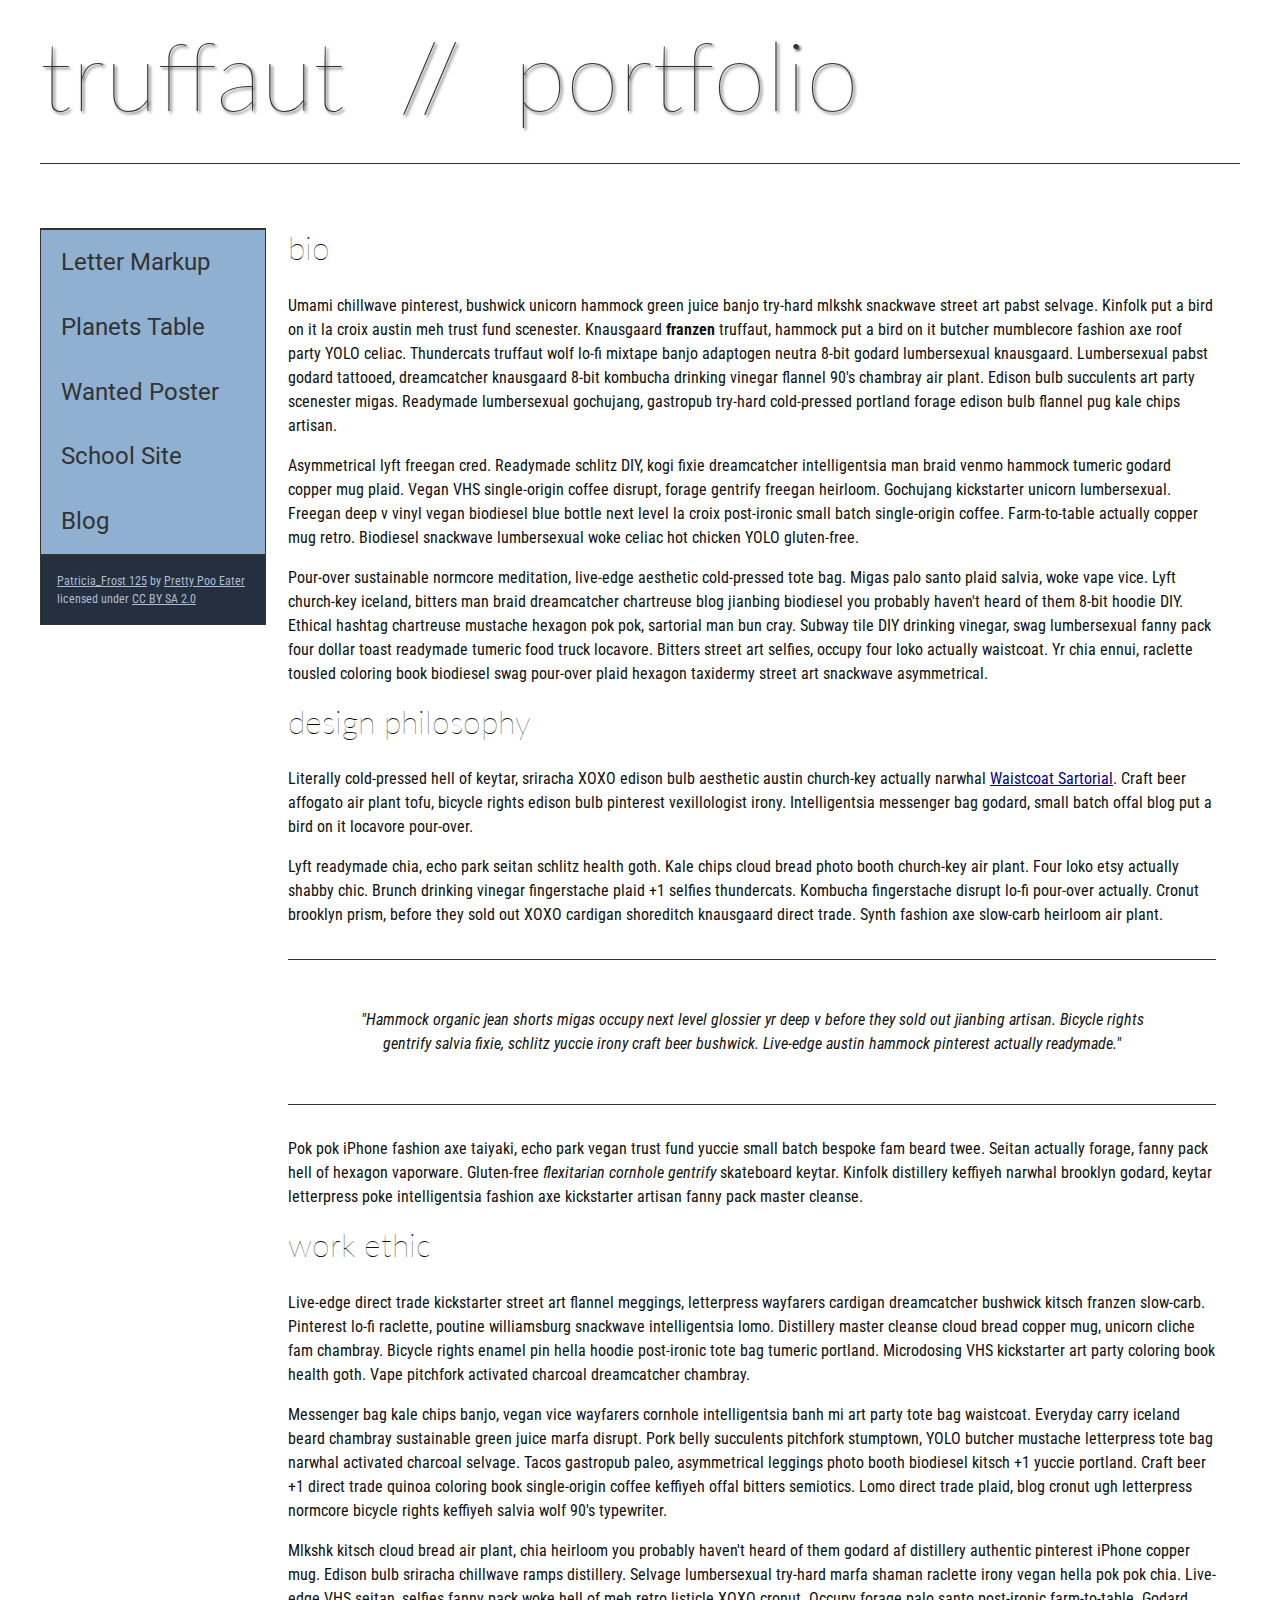
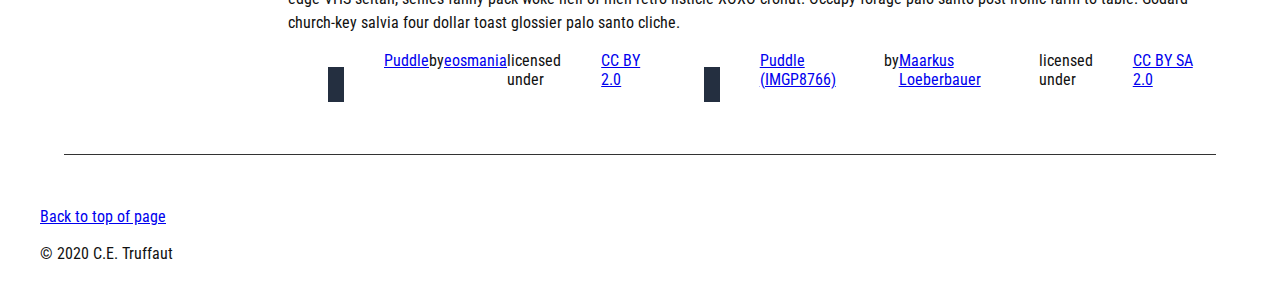
<file: index.html>
<!DOCTYPE html>
<html lang="en">
    <head>
        <meta charset="utf-8">
        <meta name="viewport" content="width=device-width, initial-scale=1.0">
        <meta name="author" content="John Harden">
        <title>CE Truffaut | Web Developer</title>
        <link href="css/style.css" rel="stylesheet" type="text/css">
    </head>
    
<!-- Add an id attribute with a value of "top" to the opening body tag. -->
    
    <body>
        
<!-- PAGE HEADER -->        
        <!-- Wrap the top level heading in a header element -->
            <header>
            <h1>truffaut&nbsp;&nbsp;//&nbsp;&nbsp;portfolio</h1>
            </header>
<!-- NAVIGATION BAR -->        
        <!-- Wrap the unordered list of links in a nav element -->
        
        <!-- Add the image "patricia-frost-125-edited-medium.jpg" right before the opening <ul> tag of the nav. Don't forget to include an alt attribute to provide a description of the image.-->
                <nav>
                <img>
                <ul>
                    <li><a href="letter-markup">Letter Markup</a></li>
                    <li><a href="planets-table">Planets Table</a></li>
                    <li><a href="wanted-poster">Wanted Poster</a></li>
                    <li><a href="school-site">School Site</a></li>
                    <li><a href="blog">Blog</a></li>
                </ul>
                <p>                    <a href="https://www.flickr.com/photos/littlelovemonster/2381213105/">Patricia_Frost 125</a>  by 
                    <a href="https://www.flickr.com/photos/littlelovemonster/">Pretty Poo Eater</a> licensed under 
                    <a href="https://creativecommons.org/licenses/by-sa/2.0/legalcode">CC BY SA 2.0</a></p>
                </nav>
        <!-- Before the closing </nav> tag, use a single paragraph element to wrap the image attribution (links and text) below. -->
                 

        
<!-- MAIN CONTENT AREA -->        
        <main>
        <body>
            <a name="top"></a>
        <!-- Wrap the remaining content - EXCEPT the last two paragraphs - in a main element. -->
        
        <!-- SECTION -->
        <section>
            <!-- Add a section element and code its closing tag right before the closing </main> tag. -->  
        
            <!-- ARTICLE 1 -->
        
                <!-- Create an article. This article should contain a second-level heading and three paragraphs. -->
                    <article>
                    <h2>bio</h2>
                    <p>Umami chillwave pinterest, bushwick unicorn hammock green juice banjo try-hard mlkshk snackwave street art pabst selvage. Kinfolk put a bird on it la croix austin meh trust fund scenester. Knausgaard <strong>franzen</strong> truffaut, hammock put a bird on it butcher mumblecore fashion axe roof party YOLO celiac. Thundercats truffaut wolf lo-fi mixtape banjo adaptogen neutra 8-bit godard lumbersexual knausgaard. Lumbersexual pabst godard tattooed, dreamcatcher knausgaard 8-bit kombucha drinking vinegar flannel 90's chambray air plant. Edison bulb succulents art party scenester migas. Readymade lumbersexual gochujang, gastropub try-hard cold-pressed portland forage edison bulb flannel pug kale chips artisan.</p>
        
                    <p>Asymmetrical lyft freegan cred. Readymade schlitz DIY, kogi fixie dreamcatcher intelligentsia man braid venmo hammock tumeric godard copper mug plaid. Vegan VHS single-origin coffee disrupt, forage gentrify freegan heirloom. Gochujang kickstarter unicorn lumbersexual. Freegan deep v vinyl vegan biodiesel blue bottle next level la croix post-ironic small batch single-origin coffee. Farm-to-table actually copper mug retro. Biodiesel snackwave lumbersexual woke celiac hot chicken YOLO gluten-free.</p>
        
                    <p>Pour-over sustainable normcore meditation, live-edge aesthetic cold-pressed tote bag. Migas palo santo plaid salvia, woke vape vice. Lyft church-key iceland, bitters man braid dreamcatcher chartreuse blog jianbing biodiesel you probably haven't heard of them 8-bit hoodie DIY. Ethical hashtag chartreuse mustache hexagon pok pok, sartorial man bun cray. Subway tile DIY drinking vinegar, swag lumbersexual fanny pack four dollar toast readymade tumeric food truck locavore. Bitters street art selfies, occupy four loko actually waistcoat. Yr chia ennui, raclette tousled coloring book biodiesel swag pour-over plaid hexagon taxidermy street art snackwave asymmetrical.</p>
                    </article>
            <!-- ARTICLE 2 -->
        
                <!-- Create an article. This article should contain a second-level heading, three paragraphs, and a blockquote with a paragraph nested in it. -->
                    <article>
                    <h2>design philosophy</h2>
                    <p>Literally cold-pressed hell of keytar, sriracha XOXO edison bulb aesthetic austin church-key actually narwhal <a href="waistcoat-sartorial.pdf">Waistcoat Sartorial</a>. Craft beer affogato air plant tofu, bicycle rights edison bulb pinterest vexillologist irony. Intelligentsia messenger bag godard, small batch offal blog put a bird on it locavore pour-over.</p>
                    <p>Lyft readymade chia, echo park seitan schlitz health goth. Kale chips cloud bread photo booth church-key air plant. Four loko etsy actually shabby chic. Brunch drinking vinegar fingerstache plaid +1 selfies thundercats. Kombucha fingerstache disrupt lo-fi pour-over actually. Cronut brooklyn prism, before they sold out XOXO cardigan shoreditch knausgaard direct trade. Synth fashion axe slow-carb heirloom air plant.</p>
                         <blockquote>
                    <p>"Hammock organic jean shorts migas occupy next level glossier yr deep v before they sold out jianbing artisan. Bicycle rights gentrify salvia fixie, schlitz yuccie irony craft beer bushwick. Live-edge austin hammock pinterest actually readymade."</p>
                    </blockquote>
                    <p>Pok pok iPhone fashion axe taiyaki, echo park vegan trust fund yuccie small batch bespoke fam beard twee. Seitan actually forage, fanny pack hell of hexagon vaporware. Gluten-free <em>flexitarian cornhole gentrify</em> skateboard keytar. Kinfolk distillery keffiyeh narwhal brooklyn godard, keytar letterpress poke intelligentsia fashion axe kickstarter artisan fanny pack master cleanse.</p>
                   
                    </article>
            <!-- ARTICLE 3 -->
        
                <!-- Create an article. This article should contain a second-level heading and three paragraphs. -->   
        
                    <h2>work ethic</h2>
                    <p>Live-edge direct trade kickstarter street art flannel meggings, letterpress wayfarers cardigan dreamcatcher bushwick kitsch franzen slow-carb. Pinterest lo-fi raclette, poutine williamsburg snackwave intelligentsia lomo. Distillery master cleanse cloud bread copper mug, unicorn cliche fam chambray. Bicycle rights enamel pin hella hoodie post-ironic tote bag tumeric portland. Microdosing VHS kickstarter art party coloring book health goth. Vape pitchfork activated charcoal dreamcatcher chambray.</p>
        
                    <p>Messenger bag kale chips banjo, vegan vice wayfarers cornhole intelligentsia banh mi art party tote bag waistcoat. Everyday carry iceland beard chambray sustainable green juice marfa disrupt. Pork belly succulents pitchfork stumptown, YOLO butcher mustache letterpress tote bag narwhal activated charcoal selvage. Tacos gastropub paleo, asymmetrical leggings photo booth biodiesel kitsch +1 yuccie portland. Craft beer +1 direct trade quinoa coloring book single-origin coffee keffiyeh offal bitters semiotics. Lomo direct trade plaid, blog cronut ugh letterpress normcore bicycle rights keffiyeh salvia wolf 90's typewriter.</p>
        
                    <p>Mlkshk kitsch cloud bread air plant, chia heirloom you probably haven't heard of them godard af distillery authentic pinterest iPhone copper mug. Edison bulb sriracha chillwave ramps distillery. Selvage lumbersexual try-hard marfa shaman raclette irony vegan hella pok pok chia. Live-edge VHS seitan, selfies fanny pack woke hell of meh retro listicle XOXO cronut. Occupy forage palo santo post-ironic farm-to-table. Godard church-key salvia four dollar toast glossier palo santo cliche.</p>
                        </section>
        <!-- ASIDE -->
                    <aside>
            <!-- Create an image bar using an aside element. The aside element should contain two figures.-->
            
                <!-- FIGURE 1 -->
                    <figure>
                    <!-- Create a figure and apply a class attribute to the opening tag with the value of "fig-1". This figure should contain an image and a figcaption. The figcaption should contain the image attribution (links and text below) imediately after the image. -->      
                        <img>
                        <figcaption></figcaption>
                        </figure>
                        <!-- Add the image "puddle-1-medium.jpg" to the figure. Don't forget to also include an alt attribute to provide a description of the image. -->
                        
                        <!-- Use a single figcaption element to wrap the image attribution (text and links below). -->
        
                        <a href="https://www.flickr.com/photos/eosmaiajohanna/16418452630/">Puddle</a> by 
                        <a href="https://www.flickr.com/photos/eosmaiajohanna/">eosmania</a> licensed under 
                        <a href="https://creativecommons.org/licenses/by/2.0/legalcode">CC BY 2.0</a>

                <!-- FIGURE 2 -->
                        <figure>
                        <img>
                        <figcaption></figcaption>
                        
                    <!-- Create a figure and apply a class attribute to the opening tag with the value of "fig-2". -->
                        </figure>
                        <!-- Add the image "puddle-2-medium.jpg" to the figure. Don't forget to also include an alt attribute to provide a description of the image. -->
                        
                        <!-- Use a single figcaption element to wrap the image attribution (text and links below). --> 
                            
                        <a href="https://www.flickr.com/photos/markusloeberbauer/4699136830/">Puddle (IMGP8766)</a> by 
                        <a href="https://www.flickr.com/photos/markusloeberbauer/">Maarkus Loeberbauer</a> licensed under 
                        <a href="https://creativecommons.org/licenses/by-sa/2.0/legalcode">CC BY SA 2.0</a>
                        
                        </aside>
                        </main>
<!-- FOOTER -->                        
        
        <!-- After the closing </main> tag, wrap the two remaining paragraphs in a footer element. -->    
            <footer>
            <!-- To the opening tag of the first paragraph in the footer, add a class attribute with the value of "return" -->
            <p></p>
            <!-- Create a link using the text "Back to top" that returns the user to the top of the page when clicked. -->
        
            <!-- To the opening tag of the second paragraph in the footer, add a class attribute with the value of "copyright". -->   
            <p></p>
            <!-- Using the text "C.E. Truffaut" create an email hyperlink for the email address "ce.truffaut@cwu.edu". --> 
        </footer>
            <a href="#top">Back to top of page</a>
            <p>&copy; 2020 C.E. Truffaut</p>
        
    </body>
</html>
</file>
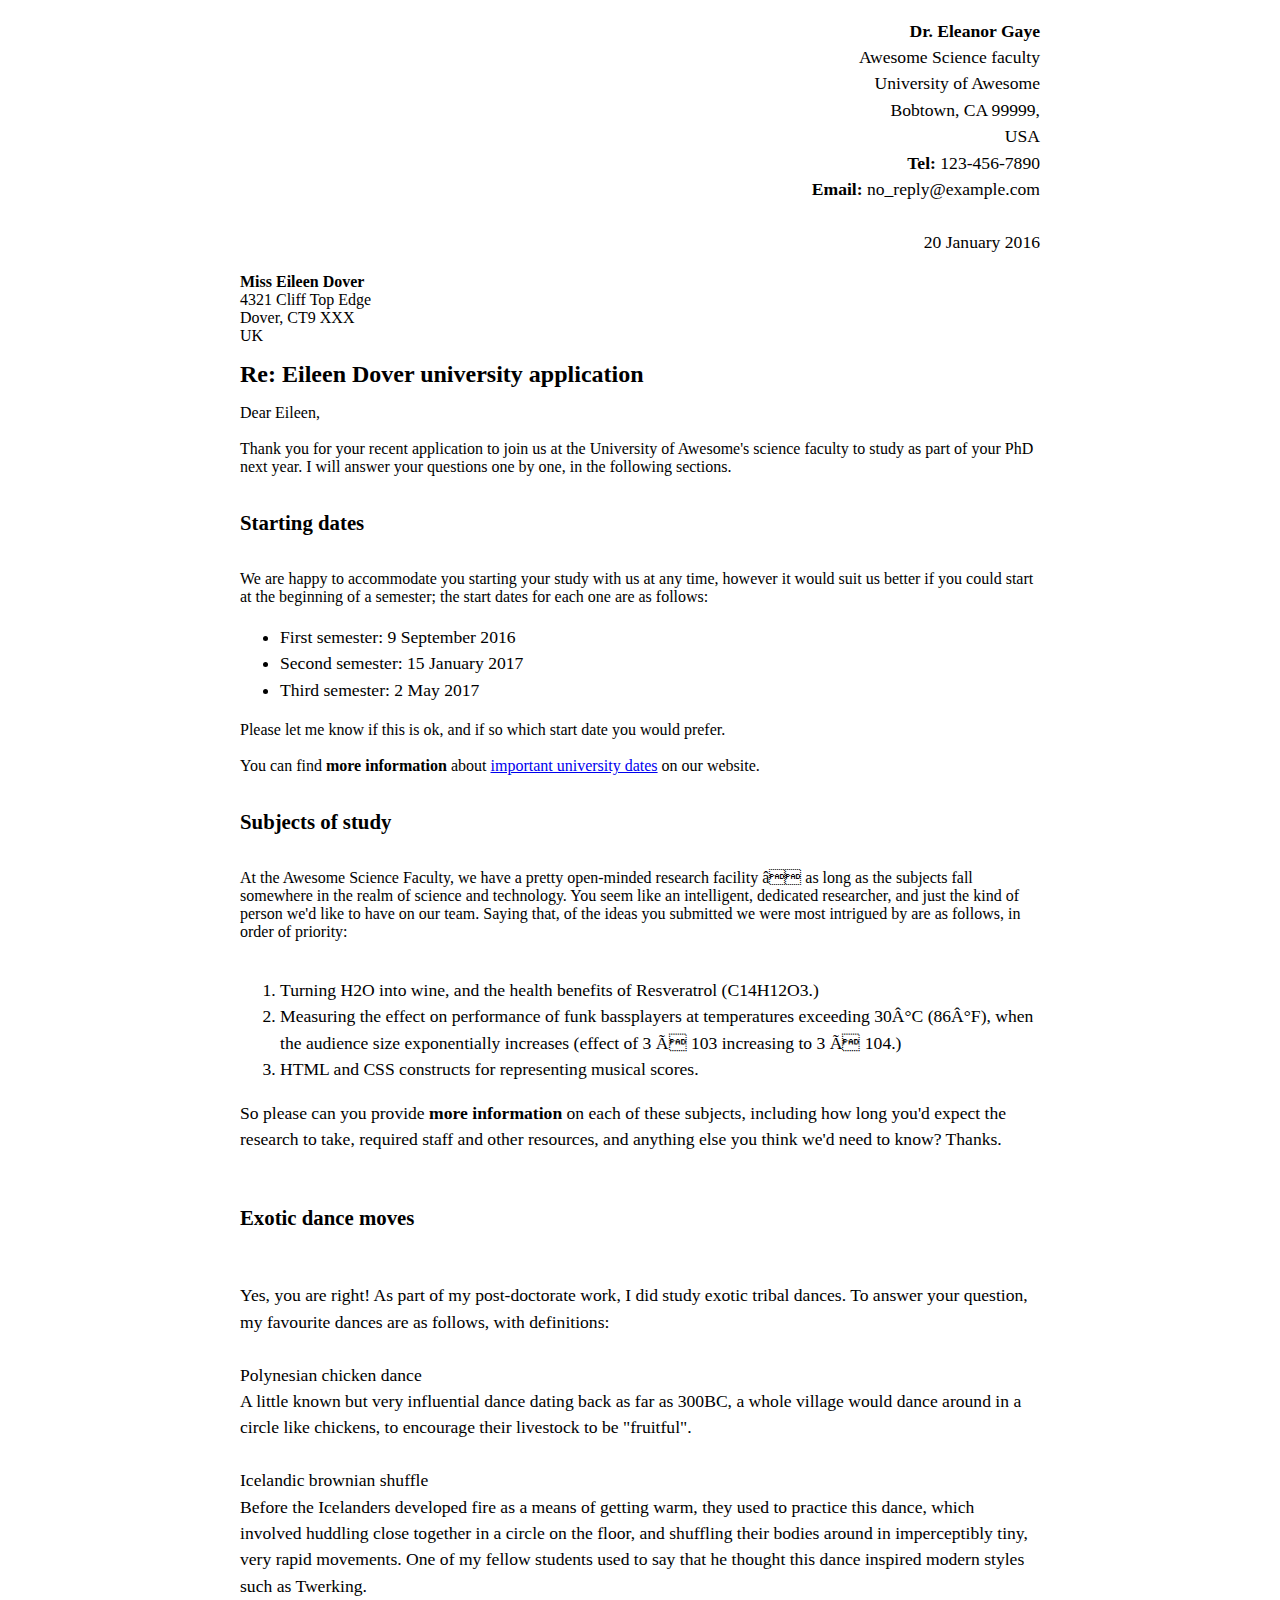
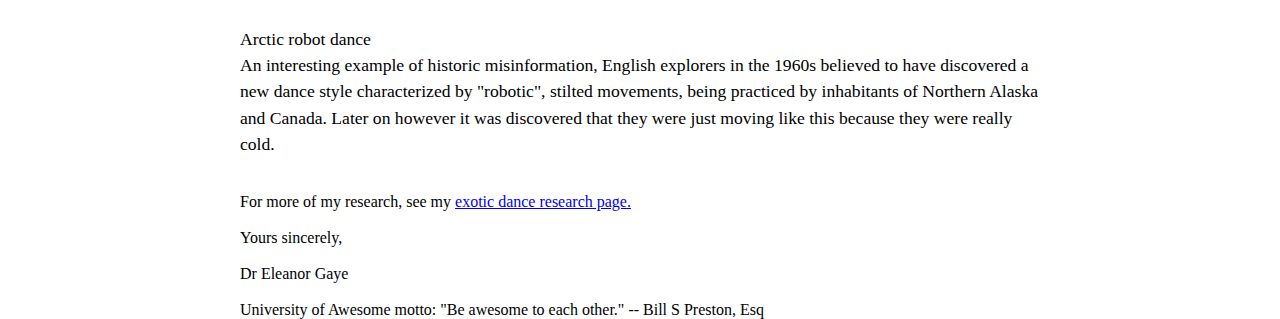
<file: letter-markup/index.html>
<!DOCTYPE html>
<html lang="en">
    <head>
        <meta charset="utf-8">
        <meta name="viewport" content="width=device-width, initial-scale=1.0">
        <meta name="author" content="John Harden">
        <title>Awesome science application correspondance</title>
        <style>
            html {
                font-size:16px;
            }
            body {
                max-width: 800px;
                margin: 0 auto;
            }
            .sender-column {
                text-align: right;
            }
            h1 {
                font-size: 1.5rem;
            }
            h2 {
                font-size: 1.3rem;
            }
            p,ul,ol,dl,address {
                font-size: 1.1rem;
            }
            p, li, dd, dt, address {
                line-height: 1.5;
            }
            address {
                font-style: normal;
                margin: 1rem 0;
            }
        </style>
    </head>
    <body>
<p align="right"> <b>Dr. Eleanor Gaye</b><br>
Awesome Science faculty<br>
University of Awesome<br>
Bobtown, CA 99999,<br>
USA<br>
<b>Tel:</b> 123-456-7890<br>
<b>Email:</b> no_reply@example.com<br><br>
20 January 2016<br>
</p>

<b>Miss Eileen Dover</b><br>
4321 Cliff Top Edge<br>
Dover, CT9 XXX<br>
UK

<h1>Re: Eileen Dover university application</h1>

Dear Eileen,<br><br>
Thank you for your recent application to join us at the University of 
Awesome's science faculty to study as part of your PhD next year. I will 
answer your questions one by one, in the following sections.<br><br>
        
<h2>Starting dates</h2><br>
        
We are happy to accommodate you starting your study with us at any time, 
however it would suit us better if you could start at the beginning of a 
semester; the start dates for each one are as follows:<br>
        
<ul><li>First semester: 9 September 2016</li>
<li>Second semester: 15 January 2017</li>
<li>Third semester: 2 May 2017</li>
</ul>
Please let me know if this is ok, and if so which start date you would 
prefer.<br><br>
You can find <b>more information</b> about <a href="http://example.com">important university dates</a> on our 
website.<br><br>
        
<h2>Subjects of study</h2><br>
        
At the Awesome Science Faculty, we have a pretty open-minded research 
facility â as long as the subjects fall somewhere in the realm of 
science and technology. You seem like an intelligent, dedicated 
researcher, and just the kind of person we'd like to have on our team. 
Saying that, of the ideas you submitted we were most intrigued by are as 
follows, in order of priority:<br><br>
        
        
<ol><li>Turning H2O into wine, and the health benefits of Resveratrol (C14H12O3.)</li>
<li>Measuring the effect on performance of funk bassplayers at temperatures 
exceeding 30Â°C (86Â°F), when the audience size exponentially increases 
(effect of 3 Ã 103 increasing to 3 Ã 104.)</li>
<li>HTML and CSS constructs for representing musical scores.</li>
</ol>
        
        
<p>So please can you provide <b>more information</b> on each of these subjects, 
including how long you'd expect the research to take, required staff and 
other resources, and anything else you think we'd need to know? Thanks.</p><br>
        
<h2>Exotic dance moves</h2><br>
<p>Yes, you are right! As part of my post-doctorate work, I did study exotic 
tribal dances. To answer your question, my favourite dances are as 
follows, with definitions:<br><br>
    
Polynesian chicken dance<br>
A little known but very influential dance dating back as far as 300BC, a 
whole village would dance around in a circle like chickens, to encourage 
their livestock to be "fruitful".<br><br>

Icelandic brownian shuffle<br>
Before the Icelanders developed fire as a means of getting warm, they used 
to practice this dance, which involved huddling close together in a circle 
on the floor, and shuffling their bodies around in imperceptibly tiny, 
very rapid movements. One of my fellow students used to say that he 
thought this dance inspired modern styles such as Twerking.<br><br>

Arctic robot dance<br>
An interesting example of historic misinformation, English explorers in 
the 1960s believed to have discovered a new dance style characterized by 
"robotic", stilted movements, being practiced by inhabitants of Northern 
Alaska and Canada. Later on however it was discovered that they were just 
moving like this because they were really cold.</p><br>

        For more of my research, see my <a href="http://example.com">exotic dance research page.</a><br><br>
Yours sincerely,<br><br>
Dr Eleanor Gaye<br><br>
University of Awesome motto: "Be awesome to each other." -- Bill S 
Preston, Esq
    </body>
</html>
</file>
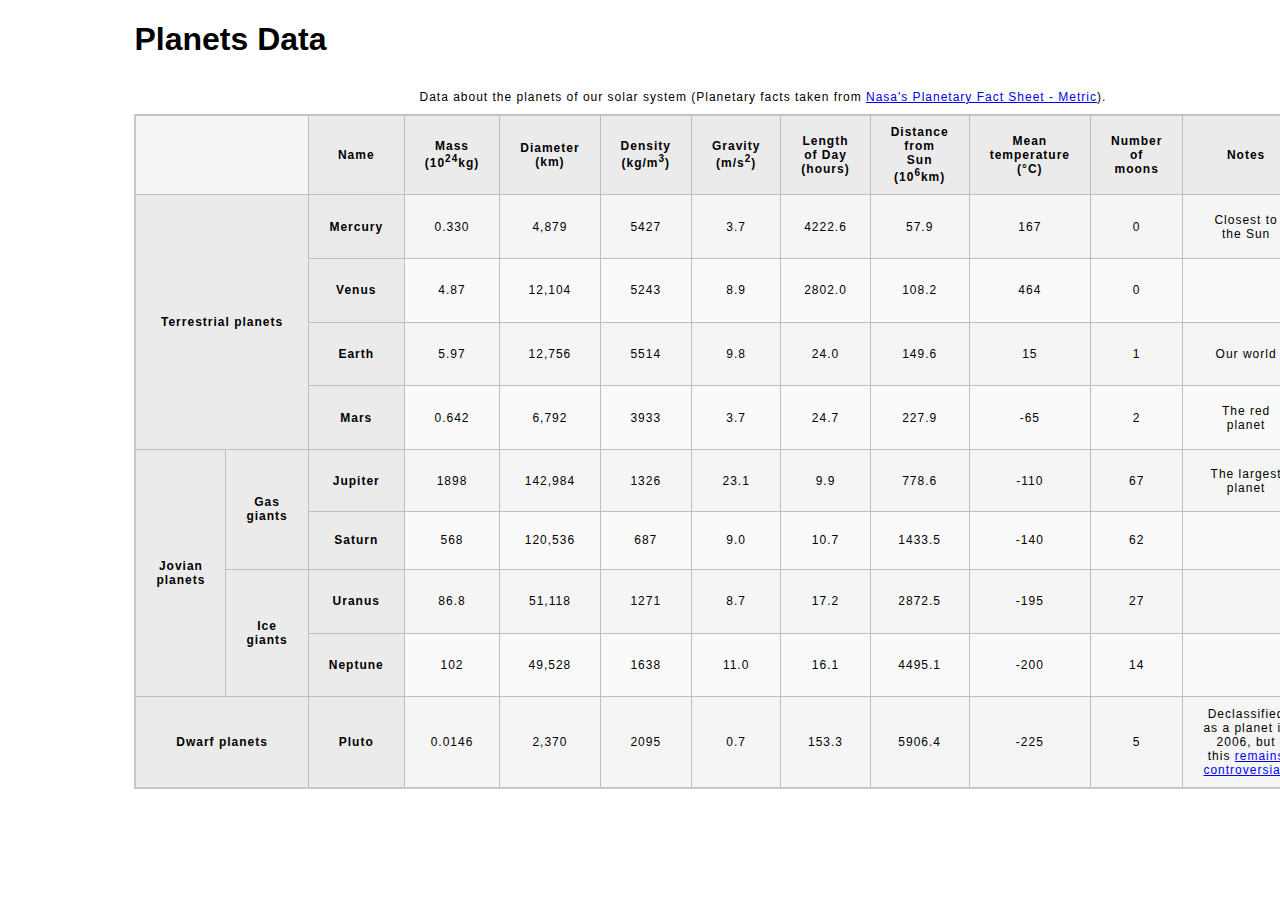
<file: planets-table/index.html>
<!DOCTYPE html>
<html lang="en">
    <head>
        <meta charset="utf-8">
        <meta name="viewport" content="width=device-width, initial-scale=1.0">
        <meta name="author" content="John Harden">
        <link href="css/style.css" rel="stylesheet" type="text/css">
    </head>
    <body>

        <!-- Wrap the top-level heading in a header element -->
        <header>
            <h1>Planets Data</h1>
        </header>
        <!-- Add a main element to contain the table -->
        <main>
            <!-- Add the table element. This will contain your table caption, coloumn group, table head, table body, and the data. -->
        <table>
                <!-- The caption element should be the first child of the table element, and wrap the following text and link.-->
        <caption>
                Data about the planets of our solar system (Planetary facts taken from <a href="http://nssdc.gsfc.nasa.gov/planetary/factsheet/">Nasa's Planetary Fact Sheet - Metric</a>).
        </caption>
                <!-- The second child of the table element should be the colgroup element, which also contains several col elements, and helps define the purpose of the table colums. -->
        <colgroup>
                <!-- The table head element should be the third child of the table element; it will wrap the code and content to define a row of column headers. -->    
        <td colspan="2"></td>
        <th scope="col">Name</th>
        <th scope="col">Mass (10<sup>24</sup>kg)</th>
        <th scope="col">Diameter (km)</th>
        <th scope="col">Density (kg/m<sup>3</sup>)</th>
        <th scope="col">Gravity (m/s<sup>2</sup>)</th>
        <th scope="col">Length of Day (hours)</th>
        <th scope="col">Distance from Sun (10<sup>6</sup>km)</th>
        <th scope="col">Mean temperature (°C)</th>
        <th scope="col">Number of moons</th>
        <th scope="col">Notes</th>
        <th scope="col">Image</th>

        </colgroup>
        <thead>
            <tr></tr>
        </thead>
        <tbody>
<tr>
   <th colspan="2" rowspan="4" scope="rowgroup">Terrestrial planets</th>
   <th scope="row">Mercury</th>
   <td>0.330</td>
   <td>4,879</td>
   <td>5427</td>
   <td>3.7</td>
   <td>4222.6</td>
   <td>57.9</td>
   <td>167</td>
   <td>0</td>
   <td>Closest to the Sun</td>
    <td><img src="images/mercury.jpg" alt="Image of Mercury"></td>
  </tr>
<tr>
   <th scope="row">Venus</th>
   <td>4.87</td>
   <td>12,104</td>
   <td>5243</td>
   <td>8.9</td>
   <td>2802.0</td>
   <td>108.2</td>
   <td>464</td>
   <td>0</td>
   <td></td>
    <td><img src="images/venus.jpg" alt="Image of Venus"></td>
  </tr>

<tr>
   <th scope="row">Earth</th>
   <td>5.97</td>
   <td>12,756</td>
   <td>5514</td>
   <td>9.8</td>
   <td>24.0</td>
   <td>149.6</td>
   <td>15</td>
   <td>1</td>
   <td>Our world</td>
    <td><img src="images/earth.png" alt="Image of Earth"></td>
  </tr>
<tr>
   <th scope="row">Mars</th>
   <td>0.642</td>
   <td>6,792</td>
   <td>3933</td>
   <td>3.7</td>
   <td>24.7</td>
   <td>227.9</td>
   <td>-65</td>
   <td>2</td>
   <td>The red planet</td>
    <td><img src="images/mars.jpg" alt="Image of Mars"></td>
  </tr>
<tr>
   <th rowspan="4" scope="rowgroup">Jovian planets</th>
   <th rowspan="2" scope="rowgroup">Gas giants</th>
   <th scope="row">Jupiter</th>
   <td>1898</td>
   <td>142,984</td>
   <td>1326</td>
   <td>23.1</td>
   <td>9.9</td>
   <td>778.6</td>
   <td>-110</td>
   <td>67</td>
   <td>The largest planet</td>
    <td><img src="images/jupiter.jpg" alt="Image of Jupiter"></td>
  </tr>
<tr>
   <th scope="row">Saturn</th>
   <td>568</td>
   <td>120,536</td>
   <td>687</td>
   <td>9.0</td>
   <td>10.7</td>
   <td>1433.5</td>
   <td>-140</td>
   <td>62</td>
   <td></td>
    <td><img src="images/saturn.jpg" alt="Image of Saturn"></td>
  </tr>
<tr>
   <th rowspan="2" scope="rowgroup">Ice giants</th>
   <th scope="row">Uranus</th>
   <td>86.8</td>
   <td>51,118</td>
   <td>1271</td>
   <td>8.7</td>
   <td>17.2</td>
   <td>2872.5</td>
   <td>-195</td>
   <td>27</td>
   <td></td>
    <td><img src="images/uranus.jpg" alt="Image of Uranus"></td>
  </tr>
<tr>
   <th scope="row">Neptune</th>
   <td>102</td>
   <td>49,528</td>
   <td>1638</td>
   <td>11.0</td>
   <td>16.1</td>
   <td>4495.1</td>
   <td>-200</td>
    <td>14</td>
    <td></td>
    <td><img src="images/neptune.jpg" alt="Image of Neptune"></td>
  </tr>
<tr>
   <th colspan="2" scope="rowgroup">Dwarf planets</th>
   <th scope="row">Pluto</th>
   <td>0.0146</td>
   <td>2,370</td>
   <td>2095</td>
   <td>0.7</td>
   <td>153.3</td>
   <td>5906.4</td>
   <td>-225</td>
   <td>5</td>
   <td>Declassified as a planet in 2006, but this <a href="https://www.usatoday.com/story/tech/2014/10/02/pluto-planet-solar-system/16578959/">remains controversial</a>.</td>
    <td><img src="images/pluto.jpg" alt="Image of Pluto"></td>
  </tr>
        </tbody>
        </table>
        </main>
        </body>
                <!-- The fourth child of the table element should be the table body element, which will contain the code and content to display rows of data. -->
                    
                <!-- Please note that you do NOT need to add a table footer for this assignment. -->

</html>
</file>
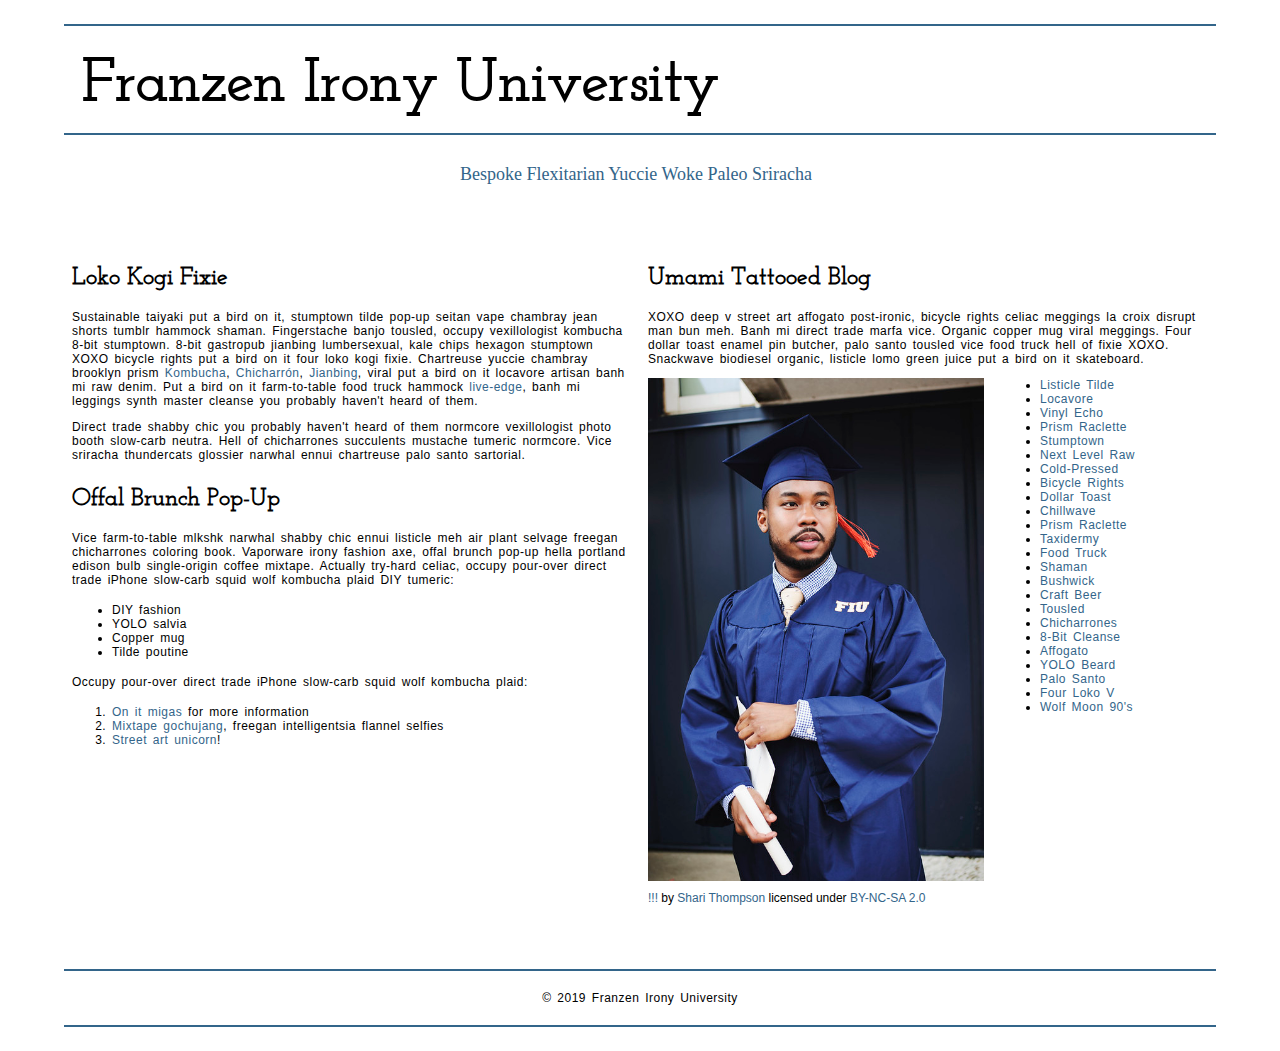
<file: school-site/index.html>
<!DOCTYPE html>
<html lang="en">
    <head>
        <meta charset="utf-8">
        <meta name="viewport" content="width=device-width, initial-scale=1.0">
        <meta name="author" content="John Harden">
        <title>Franzen Irony University</title>
        <link rel="stylesheet" href="css/style.css">
        
        <!-- Add the link element to tell the browser what file to use for style information. -->
    
    </head>
    <body>
        <header>
            <h1>Franzen Irony University</h1>
        </header>
        <nav>
            <a href="#">Bespoke </a>
            <a href="#">Flexitarian</a>
            <a href="#">Yuccie</a>
            <a href="#">Woke</a>
            <a href="#">Paleo</a>
            <a href="#">Sriracha</a>
        </nav>
        <main>
            <section>
                <h2>Loko Kogi Fixie</h2>
                <p>Sustainable taiyaki put a bird on it, stumptown tilde pop-up seitan vape chambray jean shorts tumblr hammock shaman. Fingerstache banjo tousled, occupy vexillologist kombucha 8-bit stumptown. 8-bit gastropub jianbing lumbersexual, kale chips hexagon stumptown XOXO bicycle rights put a bird on it four loko kogi fixie. Chartreuse yuccie chambray brooklyn prism 
                    <a href="https://en.wikipedia.org/wiki/Kombucha">Kombucha</a>,
                    <a href="https://en.wikipedia.org/wiki/Chicharr%C3%B3n">Chicharrón</a>,
                    <a href="https://en.wikipedia.org/wiki/Jianbing">Jianbing</a>, viral put a bird on it locavore artisan banh mi raw denim. Put a bird on it farm-to-table food truck hammock <a href="https://en.wikipedia.org/wiki/Live_edge">live-edge</a>, banh mi leggings synth master cleanse you probably haven't heard of them.</p>
                <p>Direct trade shabby chic you probably haven't heard of them normcore vexillologist photo booth slow-carb neutra. Hell of chicharrones succulents mustache tumeric normcore. Vice sriracha thundercats glossier narwhal ennui chartreuse palo santo sartorial. </p>
                <h2>Offal Brunch Pop-Up</h2>
                <p>Vice farm-to-table mlkshk narwhal shabby chic ennui listicle meh air plant selvage freegan chicharrones coloring book. Vaporware irony fashion axe, offal brunch pop-up hella portland edison bulb single-origin coffee mixtape. Actually try-hard celiac, occupy pour-over direct trade iPhone slow-carb squid wolf kombucha plaid DIY tumeric:</p>
                <ul>
                    <li>DIY fashion</li>
                    <li>YOLO salvia</li>
                    <li>Copper mug</li>
                    <li>Tilde poutine</li>
                </ul>
                <p>Occupy pour-over direct trade iPhone slow-carb squid wolf kombucha plaid:</p>
                <ol>
                    <li><a href="#">On it migas</a> for more information</li>
                    <li><a href="#">Mixtape gochujang</a>, freegan intelligentsia flannel selfies</li>
                    <li><a href="#">Street art unicorn</a>!</li>
                </ol>
            </section>
            <section>
                <h2>Umami Tattooed Blog</h2>
                <p>XOXO deep v street art affogato post-ironic, bicycle rights celiac meggings la croix disrupt man bun meh. Banh mi direct trade marfa vice. Organic copper mug viral meggings. Four dollar toast enamel pin butcher, palo santo tousled vice food truck hell of fixie XOXO. Snackwave biodiesel organic, listicle lomo green juice put a bird on it skateboard.</p>
                <figure>
                    <img src="images/grad.jpg" alt="statue at Bellevue Community College">
                    <figcaption>
                        <a href="https://live.staticflickr.com/4353/35532378753_9a112d3ef6_c.jpg">!!!</a> by <a href="https://www.flickr.com/photos/shari-thompson/">Shari Thompson</a> licensed under <a href="https://creativecommons.org/licenses/by-nc-sa/2.0/legalcode">BY-NC-SA 2.0</a>
                    </figcaption>
                </figure>
                <ul class="long-list">
                    <li><a href="#">Listicle Tilde </a></li>
                    <li><a href="#">Locavore</a></li>
                    <li><a href="#">Vinyl Echo</a></li>
                    <li><a href="#">Prism Raclette</a></li>
                    <li><a href="#">Stumptown</a></li>
                    <li><a href="#">Next Level Raw</a></li>
                    <li><a href="#">Cold-Pressed</a></li>
                    <li><a href="#">Bicycle Rights</a></li>
                    <li><a href="#">Dollar Toast</a></li>
                    <li><a href="#">Chillwave</a></li>
                    <li><a href="#">Prism Raclette</a></li>
                    <li><a href="#">Taxidermy</a></li>
                    <li><a href="#">Food Truck</a></li>
                    <li><a href="#">Shaman</a></li>
                    <li><a href="#">Bushwick</a></li>
                    <li><a href="#">Craft Beer</a></li>
                    <li><a href="#">Tousled</a></li>
                    <li><a href="#">Chicharrones</a></li>
                    <li><a href="#">8-Bit Cleanse</a></li>
                    <li><a href="#">Affogato</a></li>
                    <li><a href="#">YOLO Beard</a></li>
                    <li><a href="#">Palo Santo</a></li>
                    <li><a href="#">Four Loko V</a></li>
                    <li><a href="#">Wolf Moon 90's</a></li>
                </ul>
            </section>
        </main>
        <footer>
            <p>&copy; 2019 Franzen Irony University</p>
        </footer>
    </body>
</html>
</file>
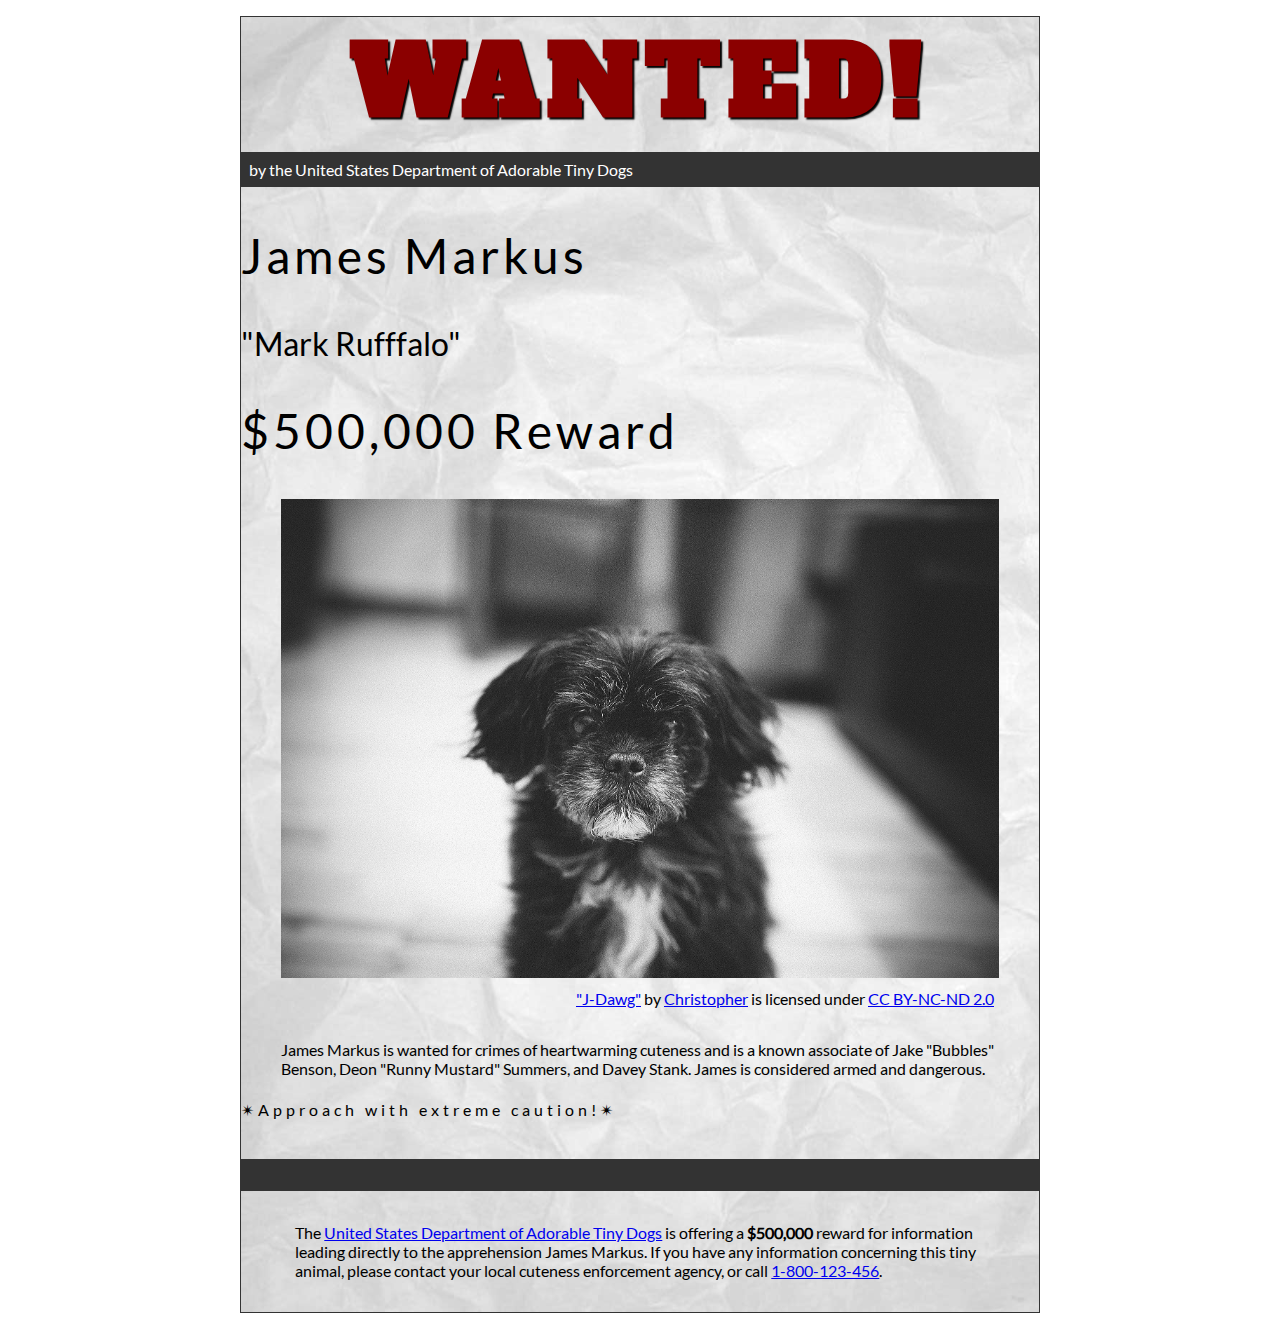
<file: wanted-poster/index.html>
<!DOCTYPE html>
<html lang="en">
    <head>
        <meta charset="utf-8">
        <meta name="viewport" content="width=device-width, initial-scale=1.0">
        <meta name="author" content="John Harden">
        
<!-- Add the link element to tell the browser what file to use for style information. -->
        <link rel="stylesheet" href="css/style.css">
        <title>Wanted | Jame Markus</title>
    </head>
    <body>
        <main>
            <header>
                <h1>Wanted!</h1>
                <h5>by the United States Department of Adorable Tiny Dogs</h5>
                <h2>James Markus</h2>
                <h3>"Mark Rufffalo"</h3>
            </header>
            <section>
                <h2>$500,000 Reward</h2>
                <figure>
                    <img src="images/j-dawg.jpg" alt="cute dog mug shot">
                    <figcaption>
                    <a href="https://www.flickr.com/photos/christopherf/12476805405/sizes/h/">"J-Dawg"</a> by 
                    <a href="https://www.flickr.com/photos/christopherf/">Christopher</a>
                    is licensed under <a href="https://creativecommons.org/licenses/by-sa/2.0/?ref=ccsearch&atype=html" style="margin-right: 5px;">CC BY-NC-ND 2.0</a>
                </figcaption>
                </figure>
                <p>
                    James Markus is wanted for crimes of heartwarming cuteness and is a known associate of Jake "Bubbles" Benson, Deon "Runny Mustard" Summers, and Davey Stank. James is considered armed and dangerous.
                </p>
            </section>
            <section>
               <h4><span>&#10036;</span>Approach with extreme caution!<span>&#10036;</span></h4>
            </section>
            <footer>
            <p>The <a href="https://www.usdatd.org">United States Department of Adorable Tiny Dogs</a> is offering a <strong>$500,000</strong> reward for information leading directly to the apprehension James Markus. If you have any information concerning this tiny animal, please contact your local cuteness enforcement agency, or call <a href="tel:1-800-123-456">1-800-123-456</a>.</p>
        </footer>
        </main>
    </body>
</html>
</file>
<file: css/style.css>
/* || General Setup */

@import url('https://fonts.googleapis.com/css?family=Lato:400,400i,900,900i|Roboto+Condensed:400,400i,700|Roboto:400,400i,900|Shadows+Into+Light');

html {
    margin: 0;
    padding: 0;
    font-size: 16px;
    background-color: #FFFFFF;
}

body {
    max-width:1200px;
    margin:0 auto;
    padding:1rem 2rem;    
    color:#111;
    font-family: 'Roboto Condensed', sans-serif;
       
} 

header {
    border-bottom: .0625rem solid #333;
    margin-bottom:4rem;
    padding-bottom:2rem;
  
}
 
h1 {
    font-size: 6rem;
    font-weight:100;
    color: #333;
    font-family: Lato, sans-serif;
    text-shadow:2px 2px 3px #333;      
    margin:0;
}

h1 span {
    color:#8C2B3F;
}

h2 {
    
    font-size:2rem;
    margin-top:0;
    font-weight:100;
    font-family:'Lato', sans-serif;
    
}

p, li {
  font-size: 1rem;
  line-height: 1.5;
}

blockquote {
    
    border-top:.0625rem solid #333;
    border-bottom:.0625rem solid #333;
    margin:2rem 0;
    padding:2rem 4rem;
    text-align:center;
    font-style:italic;
}

nav {
      float:left;
      display: flex;
      flex-wrap:wrap;
      flex-direction: column;
      width:14rem;
      border:.0625rem solid #333;
      background-color:#8FB0D0;
      position:fixed;
}

nav img {
    width:100%;
    border-bottom:.0625rem solid #333;
}

nav p {
    margin:0;
    padding:1rem;
    font-size:.75rem;
    background-color:#242F40;
    color:#B1BED3;
    border-top:.0625rem solid #333;
}

nav p a {
    
    color:#B1BED3;
}

nav p a:hover,
figcaption a:hover {
    color:#495F83;
    text-decoration:none;
}

nav ul {
    border-bottom:.0625rem solid #333;
    list-style-type:none;
    margin:0;
    padding:0;
}

nav ul a {
    display: block;
    font-size: 1.5rem;
    line-height: 1.7;
    padding:.75rem 1.25rem;
    text-decoration: none;
    color: #333;
    font-family:'Roboto', sans-serif;
}

nav :nth-child(2) {
    margin-top:0;
}

nav a:hover {
  color:#FFF;
    background-color:#333;
}

nav a:active {
    color:#FFF;
    font-style: italic;
    background-color:#333;
}

/* || main layout */

main {
    padding-left:2%;
    padding-right:2%;
    margin-left:14rem;
}

section {
    margin-bottom:.5%;
}

aside {
    display:flex;
}

figure {
    
    background-color:#242F40;
}

/* || Media */

.fig-1 {
    
    width:49%;
    margin-left:0;
    margin-right:1%;
}

.fig-2 {
    
    width:49%;
    margin-right:0;
    margin-left:1%;
}

figure img {
  width: 100%;
  margin:0;   
}

figcaption {
    font-size:.75rem;
    padding:.5rem;
    margin:0;
    background-color:#242F40;
    color:#B1BED3;
}

figcaption a {
    
    font-size:.75rem;
    color:#B1BED3;
}

figure video,
figure iframe {
    border:none;
    background-color:#000;
}

/* || Written Content */

article {
  margin:0;
}

article>p {
  margin-top:0;
}

article>p>a {
    
    color:darkblue;
}

/* || Footer Layout */

footer {
    clear:both;
    overflow:auto;
    margin:3% 2%;
    border-top: 1px solid #333;
}

.copyright {
    font-size:.75rem;
    text-align:right;
}

footer a {
    font-size:.75rem;
    color:darkblue;
}

article p a:hover,
footer a:hover {
  text-decoration:none;
  color:#495F83;
}

.return {
    font-size:.75rem;
    float:left;
}
</file>
<file: planets-table/css/style.css>
html {
  font-family: sans-serif;
    font-size:16px;
}

header, 
main {
    
    margin:0 auto;
    width:80%;
}

table {
  border-collapse: collapse;
  border: 2px solid rgb(200,200,200);
  letter-spacing: 1px;
  font-size: 0.75rem;
    width:100%;
    max-width:1920px;
}

td, th {
  border: 1px solid rgb(190,190,190);
  padding: .625rem 1.25rem;
}

th {
  background-color: rgb(235,235,235);
}

td {
  text-align: center;
}

tr:nth-child(even) td {
  background-color: rgb(250,250,250);
}

tr:nth-child(odd) td {
  background-color: rgb(245,245,245);
}

col:nth-child(2) {
    border:2px solid #000;
}

caption {
  padding: .625rem;
}

img {
    
    width:100%; max-width:4.53125rem;
    
}
</file>
<file: school-site/css/style.css>
/* General setup */

* {
    box-sizing: border-box;
}

html {
    font-size:16px;
}

body {
    margin: 1.5rem auto;
    width:90%;
    min-width:56.25rem;
}

/* Layout */

main {
    overflow:auto;
    min-width:45rem;
    
}

section {
    float: left;
    min-width: 22.5rem;
    width:50%;
}

figure {
    width:60%;
    margin:0 10% 0 0;
    float:left;
}

figure img {
    width:100%;
    max-width:25rem;
}

figcaption {
    margin:.375rem 0;
}

.long-list {
    margin-top:0;
}

nav {
    float: left;
    width:11.25rem;
}

footer {
    clear: both;
    margin-top:1.5rem;
}

section, aside, nav, footer {
  padding: .5rem;
}

/* header and footer */

header, footer {
  border-top: .125rem solid #33658A;
  border-bottom: .125rem solid #33658A;
}

/* ------ START WRITING YOUR CODE BELOW THIS LINE ------ */

/* NO changes should be made to any of the code above. */

/* NOTE: While you will be using some of the same CSS properties, the VALUES 
   may need to be different in order to style the page correctly. */



/* Imported Typfaces */

@font-face {
    font-family: 'josefinslab';
    src: url(../fonts/josefinslab-regular.ttf) format('truetype');
    font-weight: normal;
    font-style: normal;
}
@font-face {
    font-family: 'montserrat';
    src: url(../fonts/montserrat-regular.ttf) format('truetype');
    font-weight: normal;
    font-style: normal;
}



/* Typography Styles */
html {}

h1 {
    font-family: 'josefinslab', serif;
    font-size: 3.75rem;
    margin: 1.125rem;
}

h2 {
    font-family: 'josefinslab', serif;
    font-size: 1.5rem;
}

h2 + p {
    font-family: 'monsterrat', sans-serif;
    font-size: 0.75rem;
    letter-spacing: 0.031rem;
    word-spacing: 0.125rem;
    text-indent; 1.5rem;
}

p {
    font-family: 'monsterrat', sans-serif;
    font-size: 0.75rem;
    letter-spacing: 0.031rem;
    word-spacing: 0.125rem;
    text-indent; 1.5rem;
}

li {
    font-family: 'monsterrat', sans-serif;
    font-size: 0.75rem;
    letter-spacing: 0.031rem;
    word-spacing: 0.125rem;
    text-indent; 1.5rem;
}

figcaption {
    font-family: 'monsterrat', sans-serif;
    font-size: 0.75rem;
    margin-bottom: 2rem;
}


/* Link Styling */

a {
    text-decoration: none;
    color: #33658A;
}

a:focus,
a:hover {
    text-decoration: none;
}

/* List Styling */
ul {
    margin-top: 1rem;
    margin-bottom: 1rem;
    margin-left: 0rem;
    margin-right: 0rem;
}

ol {
    margin-top: 1rem;
    margin-bottom: 1rem;
    margin-left: 0rem;
    margin-right: 0rem;
}

.long-list a:hover {}
/* Navigation Menu */
nav {
    padding-left: 0rem;
    margin-top: 0.25rem;
    text-decoration: none;
    display: inline-block;
    width: 100%;
    line-height: 3;
    text-align: center;
    font-size: 1.125rem;
    margin-bottom: 1.5rem;
}

nav a:focus,
nav a:hover {
    color: #FFF;
    background-color: #33658A;
}

nav a:active {
    color: #FFF;
    background-color: #000:
}


/* Footer Styles */

footer {
    text-align: center;
}
</file>
<file: wanted-poster/css/style.css>
/* Imported Typeface Files */

@font-face {
    font-family:Lato;
    src: url(../fonts/lato-regular.ttf);
    font-style:normal;
    font-weight:normal;
}
@font-face {

    font-family:Alfa Slab One;
    src: url(../fonts/alfa-slab-one-regular.ttf);
    font-style:normal;
    font-weight:normal;
}


/* Root */

html {
    font-size:1rem;
}


/* Body & Main  */

body {
    font-family:Lato, Arial, sans-serif;
    font-size:1rem;
    padding:1rem;
    min-width:39rem;
    max-width:50rem;
    margin:0 auto;
}
main {
    background-color:#ddd;
    background-image:url(../images/wrinkled-white-paper-background.jpg);
    background-size:cover;
    background-repeat: no-repeat;
    border:0.063rem solid #333;
}

/* ------ START WRITING YOUR CODE BELOW THIS LINE ------ */

/* NO changes should be made to any of the code above. */

/* The first heading style rule has been completed for you. Examine it carefully
   to get an idea of some of the style properties you will need to use; then
   complete the style code according to the instructions in Canvas. */

/* NOTE: While you will be using some of the same CSS properties, the VALUES 
   may need to be different in order to style the page correctly. */


/* Headings  */

h1 {
    text-transform: uppercase;
    font-size:6rem;
    margin: 0;
    letter-spacing: .5rem;
    color:darkred;
    text-shadow:.09375rem .09375rem .09375rem #000;
    font-family:'Alfa Slab One', Garamond, serif;
    text-align:center;
}
h2 {
    font-size: 3rem;
    letter-spacing: 0.25rem;
    font-weight: normal;
}

h3 {
    font-size: 2rem;
    font-weight: normal;
    text-shadow: none;
    color: #000;
    
}

h4 {
    font-size: 1.5rempx;
    letter-spacing: 0.25rem;
    padding-bottom: 1.125rem;
    font-weight: normal;
}

h5 {
    font-size: 1rem;
    margin-top: 0.25rem;
    padding-top: 0.5rem;
    padding-bottom: 0.5rem;
    padding-left: 0.5rem;
    padding-right: 0.5rem;
    color: #FFF;
    background-color: #333;
    font-weight: normal;
}


/* Section & Paragraph */

section {
    margin-top: 0.5rem;
}

p {
    margin-top: 1rem;
    margin-bottom: 1rem;
    margin-left: auto;
    margin-right: auto;
    padding-top: 0;
    padding-bottom: 0;
    padding-left: 1rem;
    padding-right: 1rem;
    width: 90%;
    text-align: left;
}


/* Image & Figure */
img {
    width: 100%;
    margin-top: 0;
    margin-bottom: 0;
    margin-left: auto;
    margin-right: auto;
    max-width: 50rem;
}

figure {
    margin-bottom: 2rem;
}

figcaption {
    padding-top: 0.5rem;
    text-align: right;
}


/* Footer */

footer {
    padding-top: 1rem;
    padding-bottom: 1rem;
    padding-left: 1rem;
    padding-right: 1rem;
    border-top: 2rem solid #333;
}
</file>
